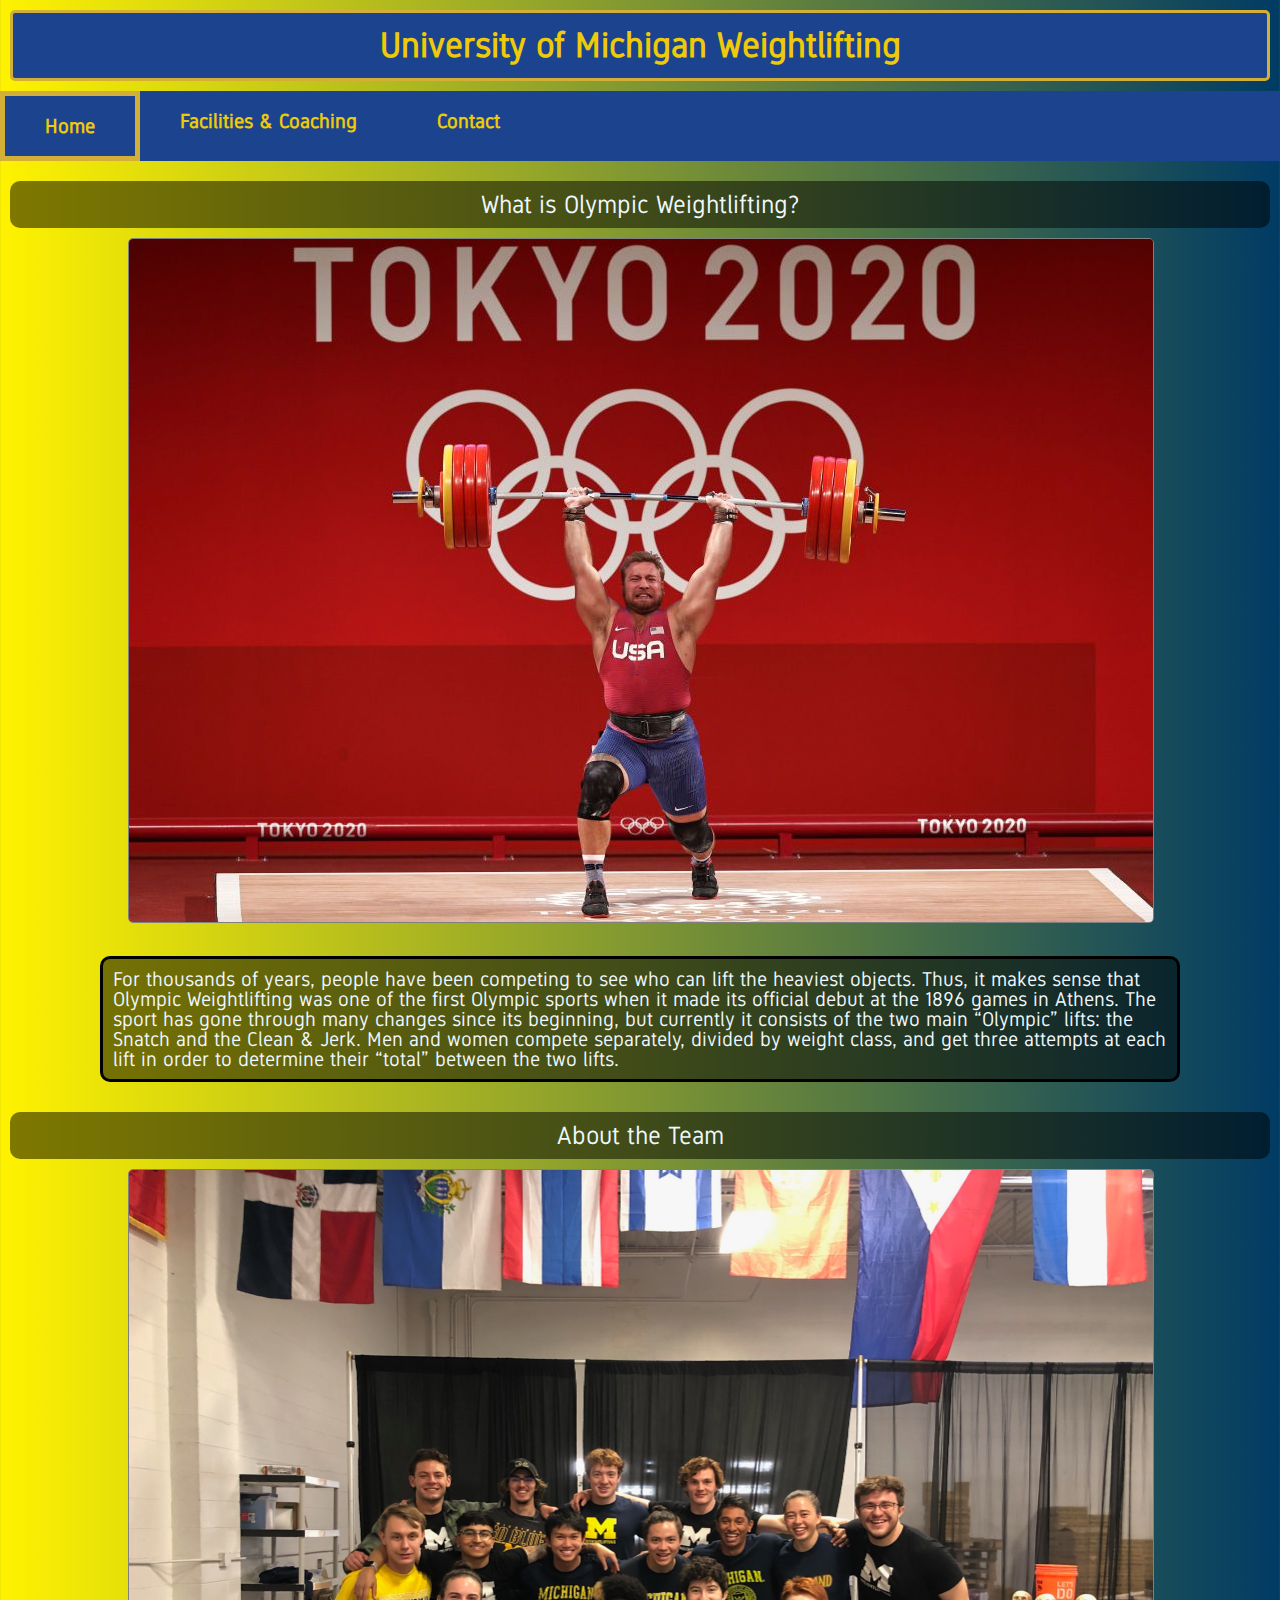
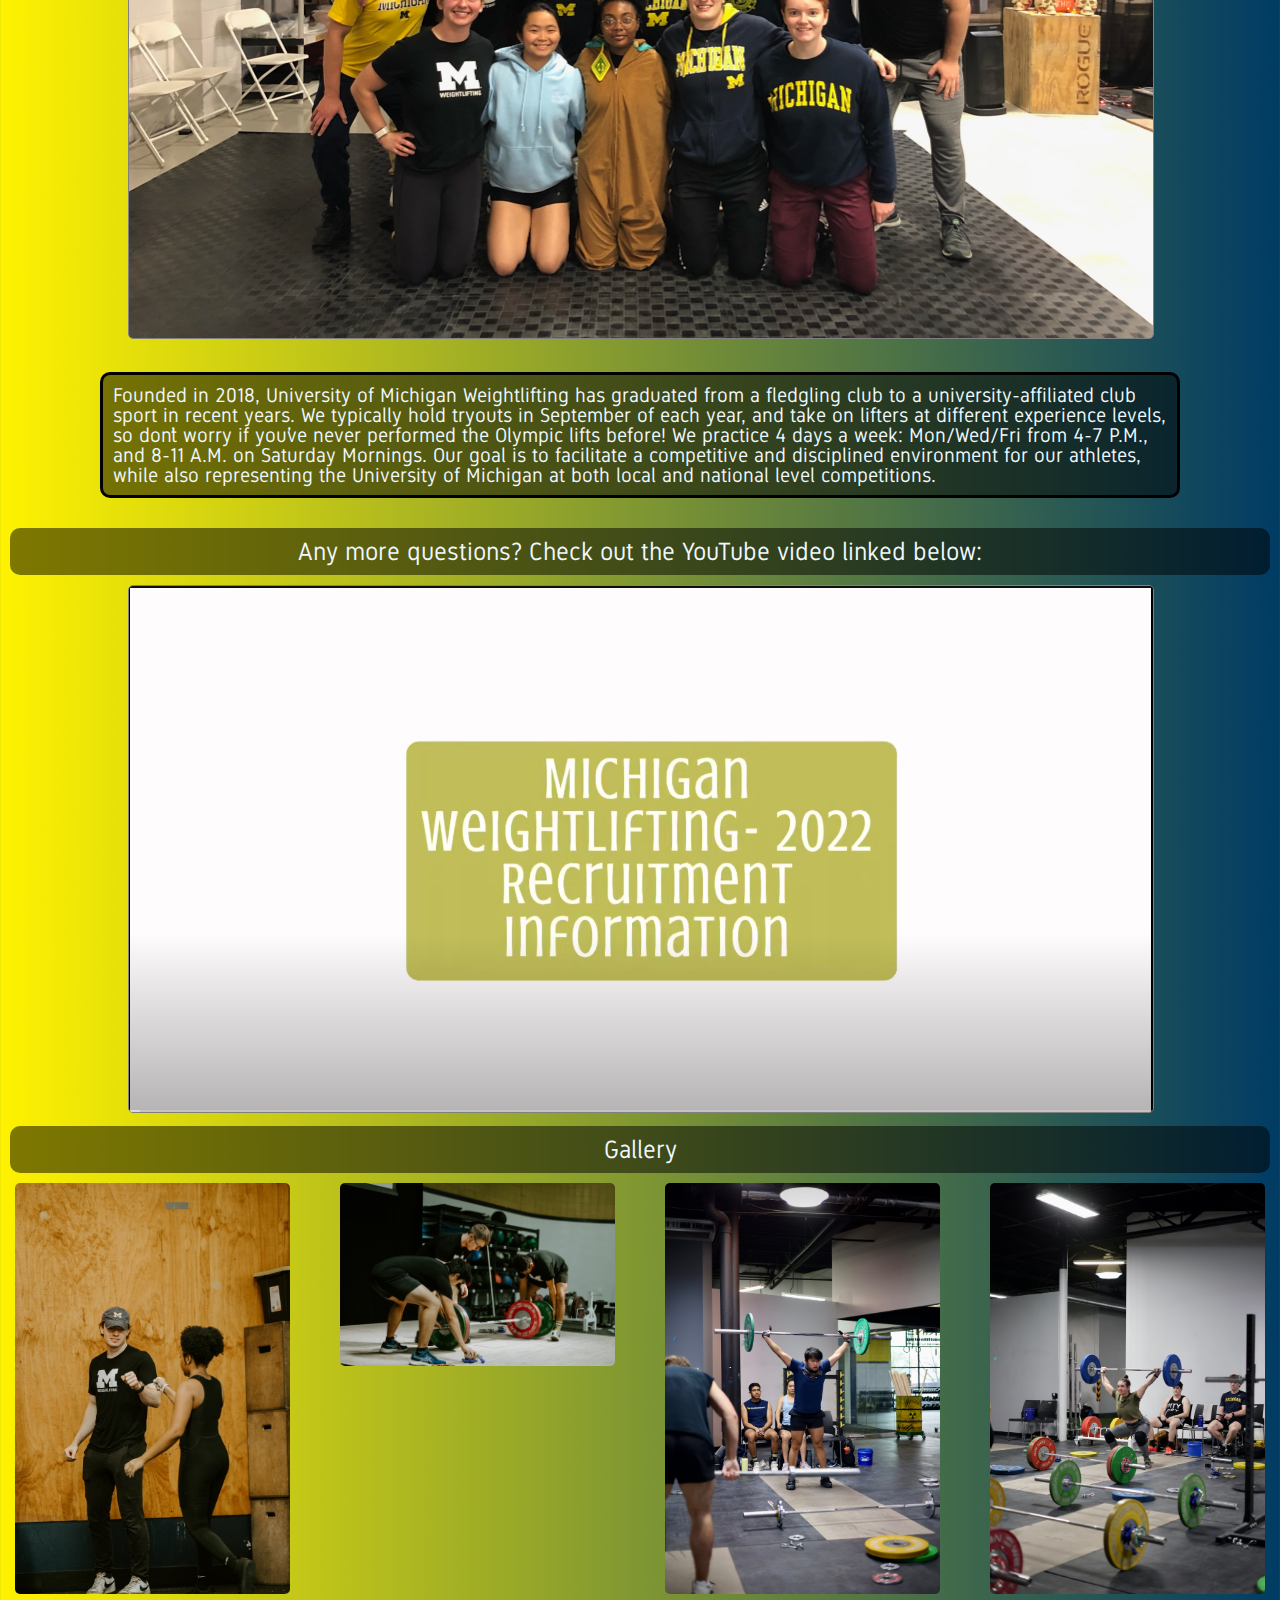
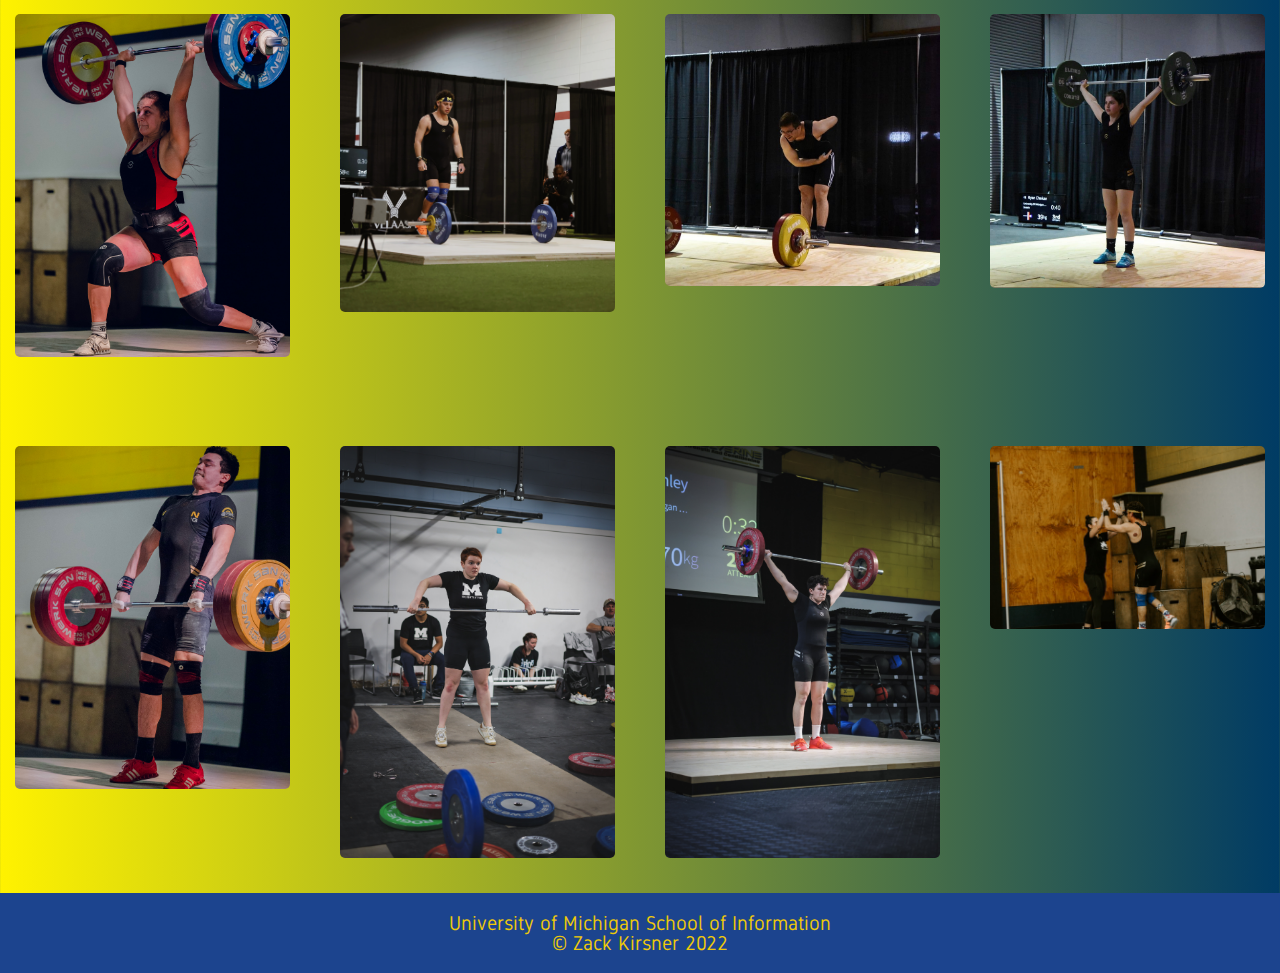
<file: index.html>
<!DOCTYPE html>
<html lang="en">
<head>
	<meta charset="UTF-8">
	<meta name="viewport" content="width=device-width, initial-scale=1.0">
	<link rel="icon" type="image/png" href="./images/favicon_io/favicon-32x32.png">
	<!-- SOURCE: https://maizepages.umich.edu/organization/MichiganWeightlifting -->
	<link rel="stylesheet" type="text/css" href="css/html5reset.css">
	<link rel="stylesheet" type="text/css" href="css/home.css">
	<title>Home</title>
</head>
<body>
	<div class="skip"><a href="#main">Skip to Main Content</a></div>
	<header>
		<h1>University of Michigan Weightlifting</h1>
		<nav>
			<ul>
				<li class="active"><a href = "index.html" >Home</a></li>
				<li><a href = "resources.html">Facilities & Coaching</a></li>
				<li><a href = "contact.html">Contact</a></li>
			</ul>
		</nav>
	</header>
	<main id="main">	
		<div class="content">
        	<h2>What is Olympic Weightlifting?</h2>
			<img width=300 alt="Wes Kitts Tokyo Olympics" src="./images/team-gallery/wesley-brian-kitts-of-team-united-states-competes-during-news-photo-1632156362.jpg">
			<!-- Source: https://www.menshealth.com/fitness/a37666091/olympic-weightlifting/ -->
        	<p> For thousands of years, people have been competing to see who can lift the heaviest objects. Thus, it makes sense that Olympic Weightlifting was one of the first Olympic sports when it made its official debut at the 1896 games in Athens. The sport has gone through many changes since its beginning, but currently it consists of the two main “Olympic” lifts: the Snatch and the Clean & Jerk. Men and women compete separately, divided by weight class, and get three attempts at each lift in order to determine their “total” between the two lifts.  
			</p>
		<div class="content2"></div>
        	<h2> About the Team</h2>
			<img width=300 alt="Team Picture 2022" src="./images/background-images/IMG_1819.JPG">
        	<p>Founded in 2018, University of Michigan Weightlifting has graduated from a fledgling club to a university-affiliated club sport in recent years. We typically hold tryouts in September of each year, and take on lifters at different experience levels, so don’t worry if you’ve never performed the Olympic lifts before! We practice 4 days a week: Mon/Wed/Fri from 4-7 P.M., and 8-11 A.M. on Saturday Mornings. Our goal is to facilitate a competitive and disciplined environment for our athletes, while also representing the University of Michigan at both local and national level competitions. 
			</p>
			<h2>Any more questions? Check out the YouTube video linked below:</h2>
			<!-- <iframe 
			src="https://www.youtube.com/embed/El9Z5GlOOxI" title="Team Recruitment Video">
			</iframe> -->
			<div class="iframe">
				<a href="https://www.youtube.com/watch?v=El9Z5GlOOxI" aria-label="Team Recruitment Video 2022">
					<img src="./images/social-media-icons/Screen Shot 2022-12-06 at 4.29.42 PM.png" alt="https://www.youtube.com/watch?v=El9Z5GlOOxI">
				</a>
			</div>
		</div>
		<div class="gallery">
		<!-- cite these images somewhere on the page!!!!!!!! -->
			<h2>Gallery</h2>
				<div class="images">
					<img width=150 alt="Austin and Sierra" src="./images/team-gallery/3L2A6557.jpg">
					<img width=150 alt="Platform Loaders" src="./images/team-gallery/3L2A7897.jpg">
					<img width=150 alt="Snatch Technique work" src="./images/team-gallery/5Y4A1688.JPG">
					<img width=150 alt="Power Snatch" src="./images/team-gallery/5Y4A1746.JPG">
					<img width=150 alt="Celia Clean and Jerk" src="./images/team-gallery/54A4587A-BA10-43E3-9B00-A5AB8E19B14A.JPG">
					<img width=150 alt="Zack Snatch" src="./images/team-gallery/F927B470-8ED9-4204-987A-3EF21305FB3A.JPG">
					<img width=150 alt="Tyler takes a bow" src="./images/team-gallery/IMG_9342.jpg">
					<img width=150 alt="Ryan Snatch" src="./images/team-gallery/IMG_9344.jpg">
					<img width=150 alt="156kg Clean and Jerk" src="./images/team-gallery/706E7C01-993C-4E8F-8066-DD4CB70C9E33.JPG">
					<img width=150 alt="Julia Snatch warm up" src="./images/team-gallery/5Y4A5620.jpg">
					<img width=150 alt="Clay Snatch" src="./images/team-gallery/5Y4A6347.jpg">
					<img width=150 alt="High fives!" src="./images/team-gallery/3L2A7479.jpg">
				</div>
		</div>
	</main>
	<footer>
		University of Michigan School of Information
		<br>
		© Zack Kirsner 2022
	</footer>
</body>
</file>
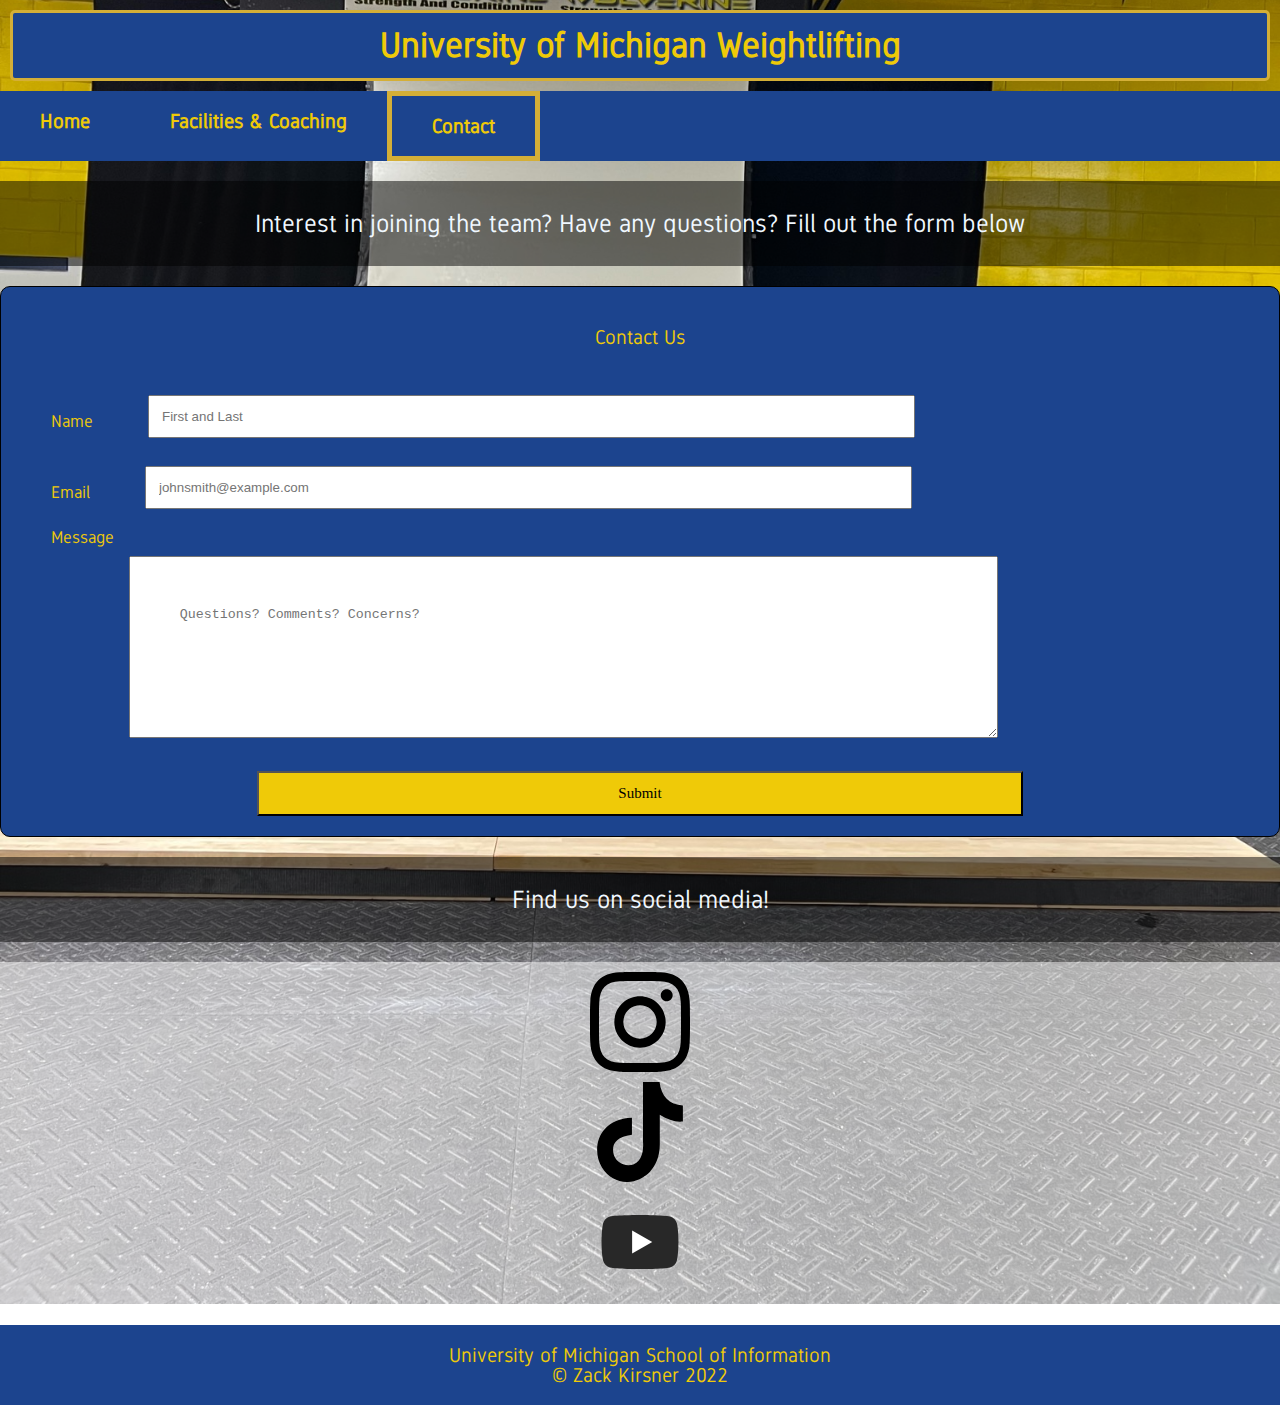
<file: contact.html>
<!DOCTYPE html>
<html lang="en">
<head>
	<meta charset="UTF-8">
	<meta name="viewport" content="width=device-width, initial-scale=1.0">
	<link rel="icon" type="image/png" href="./images/favicon_io/favicon-32x32.png">
	<!-- SOURCE: https://maizepages.umich.edu/organization/MichiganWeightlifting -->
	<link rel="stylesheet" type="text/css" href="css/html5reset.css">
	<link rel="stylesheet" type="text/css" href="css/contact.css">
	<title>Contact</title>
</head>
<body>
	<header>
		<h1>University of Michigan Weightlifting</h1>
		<nav>
			<ul>
				<li><a href = "index.html">Home</a></li>
				<li><a href = "resources.html">Facilities & Coaching</a></li>
				<li class="active"><a href = "contact.html">Contact</a></li>
			</ul>
		</nav>
	</header>
<main id="main">
	<h2>Interest in joining the team? Have any questions? Fill out the form below</h2>
	<form id="fs-frm" name="simple-contact-form" accept-charset="utf-8" action="https://formspree.io/f/xrgdwrad" method="post">
		<fieldset id="fs-frm-inputs">
		<legend>Contact Us</legend>
		  <label for="name">Name</label>
		  <input type="text" name="name" id="name" placeholder="First and Last" required="">
		  <br>
		  <label for="email-address">Email</label>
		  <input type="email" name="_replyto" id="email-address" placeholder="johnsmith@example.com" required="">
		  <br>
		  <label for="message">Message</label>
		  <br>
		  <textarea rows="5" name="message" id="message" placeholder="Questions? Comments? Concerns?" required=""></textarea>
		  <input type="hidden" name="_subject" id="email-subject" value="Contact Form Submission">
		</fieldset>
		<input type="submit" value="Submit">
	  </form>
		</fieldset>
	   </form>
	<div class="icons">
		<h2>Find us on social media!</h2>
			<div class = instagram>
				<a href="https://www.instagram.com/umichweightlifting/?hl=en" aria-label="Team Instagram page"></a>
				<img alt="instagram.com/umichweightlifting" src="./images/social-media-icons/iconmonstr-instagram-11.svg">
			</div>
			<div class="tiktok">
				<a href="https://www.tiktok.com/@umichweightlifting" aria-label="Team TikTok page"></a>
				<img alt="tiktok.com/@umichweightlifting" src="./images/social-media-icons/tiktok-icon.svg">
			</div>
			<div class="youtube">
				<a href="https://www.youtube.com/channel/UCo4HQC-M5Y0RiH0DKxHl7Rg" aria-label="Team YouTube channel/">
				<img alt="youtube.com/channel/UCo4HQC-M5Y0RiH0DKxHl7Rg" src="./images/social-media-icons/YouTube-Icon-Almost-Black-Logo.wine.svg"></a>
			</div>
	</div>
</main>
<footer>
	University of Michigan School of Information
	<br>
	© Zack Kirsner 2022
</footer>
</body>
</file>
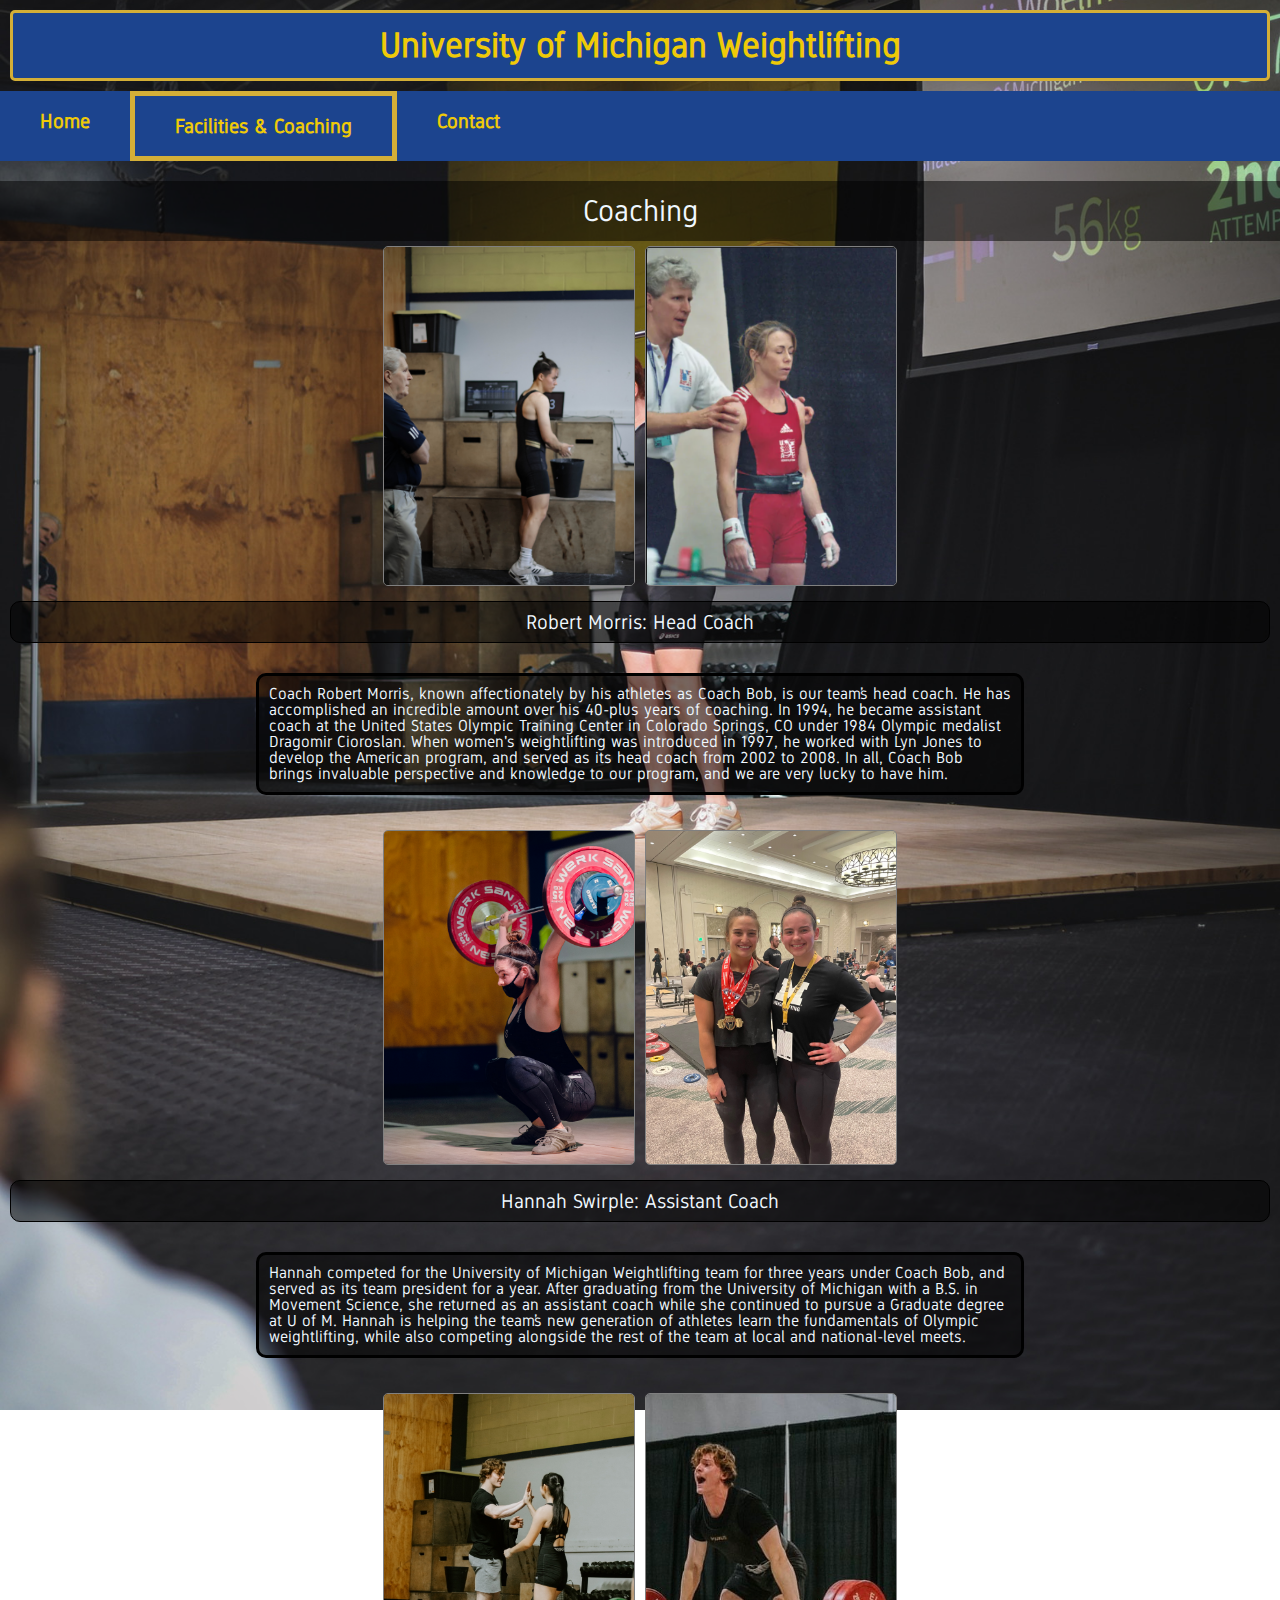
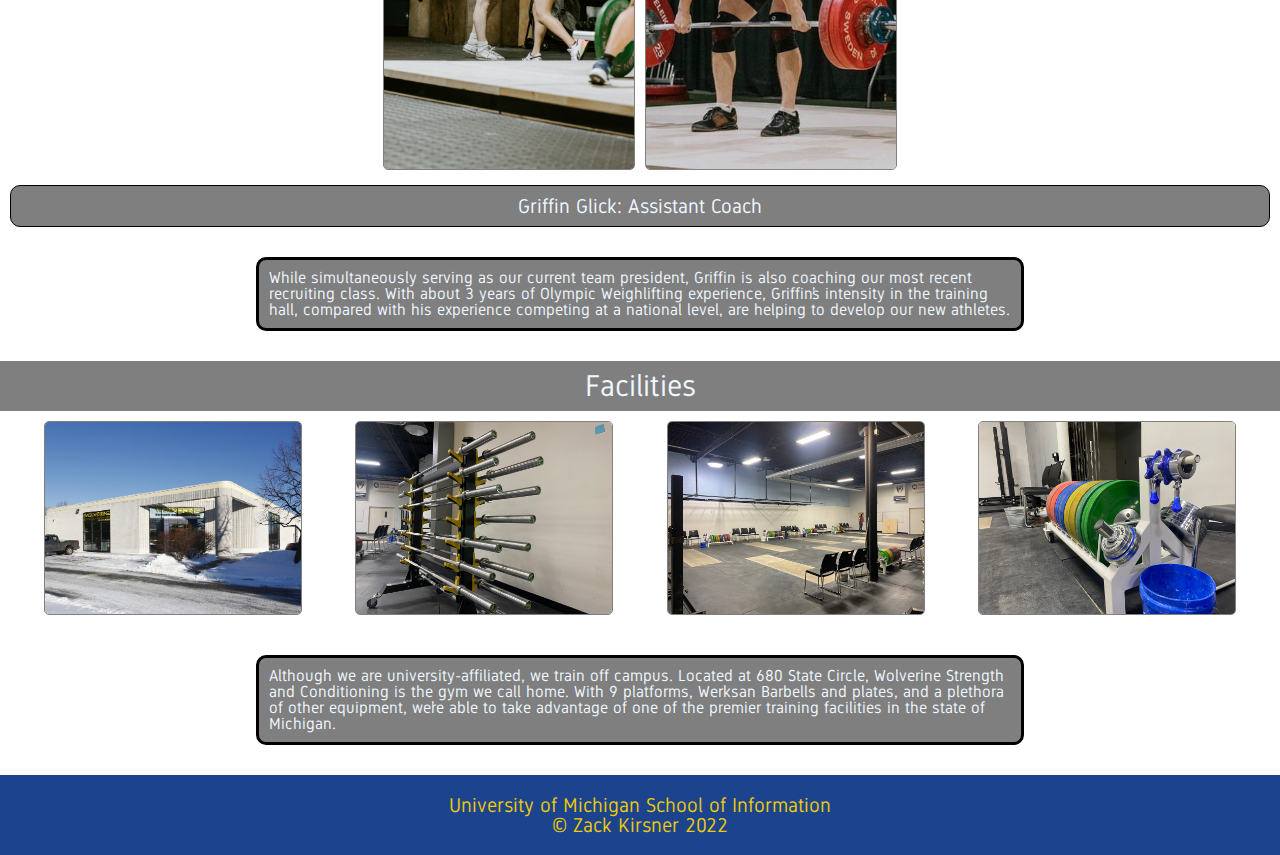
<file: resources.html>
<!DOCTYPE html>
<html lang="en">
<head>
	<meta charset="UTF-8">
	<meta name="viewport" content="width=device-width, initial-scale=1.0">
    <link rel="icon" type="image/png" href="./images/favicon_io/favicon-32x32.png">
    <!-- SOURCE: https://maizepages.umich.edu/organization/MichiganWeightlifting -->
    <link rel="stylesheet" type="text/css" href="css/html5reset.css">
	<link rel="stylesheet" type="text/css" href="css/resources.css">
	<title>Facilities & Coaching</title>
</head>
<body>
    <div class="skip"><a href="#main">Skip to Main Content</a></div>
	<header>
        <h1>University of Michigan Weightlifting</h1>
		<nav>
			<ul>
				<li><a href = "index.html" >Home</a></li>
				<li class="active"><a href = "resources.html">Facilities & Coaching</a></li>
				<li><a href = "contact.html">Contact</a></li>
			</ul>
		</nav>
    <div class="coaching">
        <h1>Coaching</h1>
    </div>
	</header>	
<main id="main">
    <div class="content">
        <div class="left">
            <div class="column">
                <img width=150 alt="Robert Morris 1" src="./images/coach-photos/5Y4A4852.jpg">
                <!-- SOURCE: https://www.teamusa.org/usa-weightlifting/Features/2016/September/28/OTC-Farewell-Coaches-Reflect-on-Weightlifting-Gym-->
                <img width=150 alt="Robert Morris 2" src="./images/coach-photos/Screen Shot 2022-11-15 at 2.31.52 PM.png">
            </div>
        </div>
        <div class="right">
            <h2> Robert Morris: Head Coach</h2>
            <p>Coach Robert Morris, known affectionately by his athletes as Coach Bob, is our team’s head coach. He has accomplished an incredible amount over his 40-plus years of coaching. In 1994, he became assistant coach at the United States Olympic Training Center in Colorado Springs, CO under 1984 Olympic medalist Dragomir Cioroslan. When women's weightlifting was introduced in 1997, he worked with Lyn Jones to develop the American program, and served as its head coach from 2002 to 2008. In all, Coach Bob brings invaluable perspective and knowledge to our program, and we are very lucky to have him.
            </p>
        </div>
    </div>
    <div class="content">
        <div class="left">
            <div class="column">
                <img width=150 alt="Hannah 1" src="./images/coach-photos/37A25FA6-8FD1-4BDA-8317-CFC05B4F736F.JPG">
                <img width=150 alt="Hannah 2" src="./images/coach-photos/B38E6805-3528-44DD-8A3E-F926AF21A40F.JPG">
            </div>
        </div>
        <div class="right">
            <h2> Hannah Swirple: Assistant Coach</h2>
            <p>Hannah competed for the University of Michigan Weightlifting team for three years under Coach Bob, and served as its team president for a year. After graduating from the University of Michigan with a B.S. in Movement Science, she returned as an assistant coach while she continued to pursue a Graduate degree at U of M. Hannah is helping the team’s new generation of athletes learn the fundamentals of Olympic weightlifting, while also competing alongside the rest of the team at local and national-level meets. 
            </p>
        </div>
    </div>
    <div class="content">
        <div class="left">
            <div class="column">
                <img width=150 alt="Griffin 1" src="./images/coach-photos/3L2A6594.jpg">
                <img width=150 alt="Griffin 2" src="./images/coach-photos/IMG_9343.jpg">
            </div>
        </div>
        <div class="right">
            <h2> Griffin Glick: Assistant Coach</h2>
            <p>While simultaneously serving as our current team president, Griffin is also coaching our most recent recruiting class. With about 3 years of Olympic Weighlifting experience, Griffin’s intensity in the training hall, compared with his experience competing at a national level, are helping to develop our new athletes.</p>
        </div>
    </div>
    <div class="content">
        <h1>Facilities</h1>
        <div class="left">
            <div class="facilities-column">
                <img width=150 alt="Facility" src="./images/facility/wolverine.jpeg">
                <!-- SOURCE: https://images1.loopnet.com/i2/M41IpnaASe6HmNZV9Nz4dMLwc6LX31PYfgjOVhSQHbM/110/image.jpg-->
                <img width=150 alt="Barbells" src="./images/facility/IMG_9352.jpeg">
                <img width=150 alt="Training Hall" src="./images/facility/IMG_9353.jpeg">
                <img width=150 alt="Plates" src="./images/facility/IMG_9354.jpeg">
            </div>
        </div>
        <div class="right">
            <p>Although we are university-affiliated, we train off campus. Located at 680 State Circle, Wolverine Strength and Conditioning is the gym we call home. With 9 platforms, Werksan Barbells and plates, and a plethora of other equipment, we’re able to take advantage of one of the premier training facilities in the state of Michigan.</p>
        </div>
    </div>
</main>
<footer>
    University of Michigan School of Information
    <br>
    © Zack Kirsner 2022
</footer>
</body>
</file>
<file: css/home.css>
@font-face {
  font-family: Gidole;
  src: url(../GidoleFont/Gidole-Regular.ttf);
}
body {
  font-family: Gidole;
  box-sizing: border-box;
  margin-left: auto;
  margin-right: auto;
  background-image: linear-gradient(to right,#FFF200, #003B64)
}
.skip{
    position: absolute;
    left: -9999px;
    z-index: 999;
    padding: 1em;
    background-color: black;
    color: white;
    opacity: 0;
  }
  .skip:focus {
    left: 50%;
    transform: translateX(-50%);
    opacity: 1;
  }
  .active {
    border: solid 5px #d4af37;
  }
@keyframes slideInLeft {
  0% {
    transform: translateX(-100%);
  }
  100% {
    transform: translateX(0);
  }
}
header nav{
  animation-duration: 2s;
  animation-timing-function: ease-in-out;
  animation-delay: 0s;
  animation-iteration-count: 1;
  animation-name: slideInLeft;
}
@keyframes dropDown {
  0% {
    transform: translateY(-100%);
  }
  100% {
    transform: translateY(0);
  }
}
header h1 {
  animation-duration: 0.5s;
  animation-timing-function: ease-in-out;
  animation-delay: 0s;
  animation-iteration-count: 1;
  animation-name: dropDown;
}
footer {
  display: flex;
  text-align: center;
  justify-content: center;
  font-size: 20px;
  margin-top: 20px;
  padding-top: 20px;
  padding-bottom: 20px;
  background-color: #1c448e;
  color: #efca08;
}
@media (prefers-reduced-motion: reduce) {
  header nav{ 
    animation: none;
  }
  header h1 {
    animation: none;
  }
}
@media screen and (min-width:400px) {
  header h1{
    text-align: center;
    background-color: #1c448e;
    color: #efca08;
    font-size: 20px;
    padding: 10px;
    border: 3px solid#d4af37;
    border-radius: 5px;
    margin: 10px;
  }
  .content h1{
    text-align: center;
    background-color: #1c448e;
    color: #d4af37;
    font-size: 20px;
    padding: 10px;
    border: 3px solid#d4af37;
    border-radius: 5px;
    margin: 10px;
  }
  .content img {
    width: 70%;
    border: grey solid 1px;
    border-radius: 5px;
    margin-left: 15%;
    margin-right: 15%;
  }
  ul {
    list-style-type: none;
    margin: 0;
    padding: 0;
    overflow: hidden;
    background-color: #1c448e;
    margin-bottom: 20px;
  }
  li {
    float: left;
  }
  li a {
    font-weight: bold;
    display: block;
    color: #efca08;
    text-align: center;
    padding: 20px 20px;
    text-decoration: none;
  }
  li a:hover {
    background-color: #29335c;
    text-decoration: underline;
  }
  .content h2{
    color: aliceblue;
    text-align: center;
    padding: 10px;
    margin: 10px;
    border: 1px solid transparent;
    border-radius: 10px;
    background-color:  rgba(0, 0, 0, 0.5);
  }
  .content iframe {
    margin-left: 16%;
    margin-right: 16%;
    width: 66%;
    height: 200px;
  }

  .gallery h2 {
    color: aliceblue;
    text-align: center;
    padding: 10px;
    margin: 10px;
    border: 1px solid transparent;
    border-radius: 10px;
    background-color:  rgba(0, 0, 0, 0.5);
  }
  p{
    text-align: left;
    padding: 10px;
    margin: 30px;
    border: 3px solid black;
    border-radius: 10px;
    background-color:  rgba(0, 0, 0, 0.5);
    color: aliceblue;
    transition: 1s ease;
  }
  p:hover {
    -webkit-transform: scale(1.05);
    -ms-transform: scale(1.05);
    transform: scale(1.05);
    transition: 1s ease;
  }
  .images {
    display: grid;
    grid-template-columns: repeat(2,1fr);
    grid-template-rows: auto auto;
    grid-gap: 10px;
  }
  .images img {
    width: 90%;
    margin-left: 5%;
    margin-right: 5%;
    border-radius: 5px;
    transition: 1s ease;
  }
    .images img:hover{
    -webkit-transform: scale(1.1);
    -ms-transform: scale(1.1);
    transform: scale(1.1);
    transition: 1s ease;
    } 
}

@media screen and (min-width:715px) {
  header h1 {
    font-size: 30px;
    padding: 15px;
  }
  
  li a {
    display: block;
    color: #efca08;
    padding: 20px 40px 20px 40px;
    text-decoration: none;
  }
  h2 {
    font-weight: normal;
    font-size: 20px;
  }
  .content img {
    width: 80%;
    border: grey solid 1px;
    border-radius: 5px;
    margin-left: 10%;
    margin-right: 10%;
  }
  .content iframe {
    margin-left: 10%;
    margin-right: 10%;
    width: 80%;
    height: 300px;
  }
  .images {
    grid-template-columns: repeat(3,1fr);
    grid-template-rows: repeat(4, 1fr);
    grid-gap: 15px;
    padding-bottom: 15px;
  }
  .images img {
    width: 90%;
    margin-left: 5%;
    margin-right: 5%;
    border-radius: 5px;
  }
}

@media screen and (min-width: 1025px){
  header h1 {
    font-size: 35px;
  }
  li a{
    font-size: 20px;
  }
  h2 {
    font-size: 25px;
  }
  p {
    font-size: 20px;
    margin-left: 100px;
    margin-right: 100px;
  }
  .content iframe {
    margin-left: 15%;
    margin-right: 15%;
    width: 70%;
    height: 550px;
  }
  .images {
    grid-template-columns: repeat(4,1fr);
    grid-template-rows: repeat(3, 1fr);
    grid-gap: 20px;
  }
}
</file>
<file: css/contact.css>
@font-face {
  font-family: Gidole;
  src: url(../GidoleFont/Gidole-Regular.ttf);
}
body {
  font-family: Gidole;
  background-image: url(../images/background-images/IMG_1437.jpeg);
  background-repeat: no-repeat;
  background-attachment: fixed;
  background-size: cover;
  background-position: center center;
  box-sizing: border-box;
  margin-left: auto;
  margin-right: auto;
}
.skip{
  position: absolute;
  left: -9999px;
  z-index: 999;
  padding: 1em;
  background-color: black;
  color: white;
  opacity: 0;
}
.skip:focus {
  left: 50%; 
  transform: translateX(-50%);
  opacity: 1;
}     
.active {
  border: solid 5px #d4af37;
}
@keyframes slideInLeft {
  0% {
    transform: translateX(-100%);
  }
  100% {
    transform: translateX(0);
  }
}
header nav{
  animation-duration: 2s;
  animation-timing-function: ease-in-out;
  animation-delay: 0s;
  animation-iteration-count: 1;
  animation-name: slideInLeft;
}
@keyframes dropDown {
  0% {
    transform: translateY(-100%);
  }
  100% {
    transform: translateY(0);
  }
}
header h1 {
  animation-duration: 0.5s;
  animation-timing-function: ease-in-out;
  animation-delay: 0s;
  animation-iteration-count: 1;
  animation-name: dropDown;
}
footer {
  display: flex;
  text-align: center;
  justify-content: center;
  font-size: 20px;
  margin-top: 20px;
  padding-top: 20px;
  padding-bottom: 20px;
  background-color: #1c448e;
  color: #efca08;
}
@media (prefers-reduced-motion: reduce) {
  header nav{ 
    animation: none;
  }
  header h1 {
    animation: none;
  }
}
@media screen and (min-width:400px) {
  header h1{
    text-align: center;
    background-color: #1c448e;
    color: #efca08;
    font-size: 20px;
    padding: 10px;
    border: 3px solid#d4af37;
    border-radius: 5px;
    margin: 10px;
  }
  ul {
    list-style-type: none;
    margin: 0;
    padding: 0;
    overflow: hidden;
    background-color: #1c448e;
    margin-bottom: 20px
    ;
  }
  li {
    float: left;
  }
  li a {
    font-weight: bold; 
    display: block;
    color: #efca08;
    text-align: center;
    padding: 20px 20px;
    text-decoration: none;
  }

 h2{
    text-align: center;
    color: aliceblue;
    font-weight: normal;
    font-size: larger;
    padding: 20px;
    background-color: rgba(0, 0, 0, 0.5);
    margin-bottom: 20px;
  }

  form {
    border: solid 1px black;
    border-radius: 10px;
    background-color: #1c448e;
    color: #efca08;
    margin: 0 auto;
  }
  legend {
    text-align: center;
    padding-top: 20px;
    padding-bottom: 20px;
  }
  label {
    display: inline-block;
    padding-left: 40px;
    padding-right: 40px;
    margin-right: 10px;
    margin-left: 10px;
    padding-bottom: 10px;
  }
  input {
    width: 60%;
    padding: 12px;
    margin-top: 8px;
    margin-bottom: 20px;
    box-sizing: border-box;
  }
  textarea {
    height: 80px;
    width: 200px;
    padding: 50px;
    margin-left: 10%;
    margin-right: 10%;
  }
  input[type=submit] {
    font-family: "Rockwell";
    margin-top: 30px;
    margin-left: 20%;
    background-color: #efca08;
  }
  input[type=submit]:hover {
    background-color: rgb(233, 180, 76);
    }
  .instagram img:hover {
    -webkit-transform: scale(1.1);
    -ms-transform: scale(1.1);
    transform: scale(1.1);
    transition: 1s ease;
  }
  .tiktok img:hover {
    -webkit-transform: scale(1.1);
    -ms-transform: scale(1.1);
    transform: scale(1.1);
    transition: 1s ease;
  }
  .youtube img:hover {
    -webkit-transform: scale(1.1);
    -ms-transform: scale(1.1);
    transform: scale(1.1);
    transition: 1s ease;
  }
  }
  .icons h2{
    background-color: rgba(0, 0, 0, 0.5);
    margin-top: 20px;
  }
  .icons img{
    width: 100px;
    height: 100px;
  }
  .instagram {
    padding-top: 10px;
    display: flex;
    justify-content: center;
    align-items: center;
    background-color: rgba(255, 255, 255, 0.5);
  }
  .tiktok {
    padding-top: 10px;
    display: flex;
    justify-content: center;
    align-items: center;
    background-color: rgba(255, 255, 255, 0.5);
  }
  .youtube {
    padding-top: 10px;
    display: flex;
    justify-content: center;
    align-items: center;
    background-color: rgba(255, 255, 255, 0.5);
    padding-bottom: 10px;
  }

@media screen and (min-width:715px) {
  header h1 {
    font-size: 30px;
    padding: 15px;
  }
  h2 {
    font-size: 25px;
  }

  li a {
    display: block;
    color: #efca08;
    padding: 20px 40px 20px 40px;
    font-weight: bold;
  }
  legend {
    text-align: center;
    padding-top: 40px;
    padding-bottom: 40px;
    font-size: larger;
    font-weight: lighter;
  }
  label[for="name_id"], label[for="email_id"]{
    display: inline-block;
    margin-right: 40px;
    margin-left: 20px;
    padding-bottom: 10px;
  }
  label[for="msg"] {
    padding-top: 10px;
    padding-left: 10px;
  }
  input {
    width: 60%;
    padding: 12px;
    margin-top: 8px;
    margin-bottom: 20px;
    box-sizing: border-box;
  }
  textarea {
    height: 80px;
    width: 60%;
    padding: 50px;
    margin-left: 10%;
    margin-right: 10%;
  }
  input[type=submit] {
    font-family: "Rockwell";
    font-size: 15px;
    margin-top: 30px;
    margin-left: 20%;
    background-color: #efca08;
  }
  input[type=submit]:hover {
    background-color: rgb(233, 180, 76);
  }
}
@media screen and (min-width: 1025px){
  header h1 {
    font-size: 35px;
  }
  li a{
    font-size: 20px;
  }
  h2 {
    padding: 30px;
  }
  legend {
    font-size: 20px;
  }
  label {
    font-size: 17px;
  }
  label[for="msg"] {
    padding-left: 10px;
  }
}
</file>
<file: css/resources.css>
@font-face {
  font-family: Gidole;
  src: url(../GidoleFont/Gidole-Regular.ttf);
}
body {
  font-family: Gidole;
  box-sizing: border-box;
  margin-left: auto;
  margin-right: auto;
  background-image: url(../images/team-gallery/5Y4A6049.jpg);
  background-repeat: no-repeat;
  background-attachment: fixed;
  background-position: center center;
  background-size: cover;
}
.skip{
  position: absolute;
  left: -9999px;
  z-index: 999;
  padding: 1em;
  background-color: black;
  color: white;
  opacity: 0;
}
.skip:focus {
  left: 50%;
  transform: translateX(-50%);
  opacity: 1;
}  
.active {
  border: solid 5px #d4af37;
}
footer {
  display: flex;
  text-align: center;
  justify-content: center;
  font-size: 20px;
  margin-top: 20px;
  padding-top: 20px;
  padding-bottom: 20px;
  background-color: #1c448e;
  color: #efca08;
}
@keyframes slideInLeft {
  0% {
    transform: translateX(-100%);
  }
  100% {
    transform: translateX(0);
  }
}
header nav{
  animation-duration: 2s;
  animation-timing-function: ease-in-out;
  animation-delay: 0s;
  animation-iteration-count: 1;
  animation-name: slideInLeft;
}
@keyframes dropDown {
  0% {
    transform: translateY(-100%);
  }
  100% {
    transform: translateY(0);
  }
}
header h1 {
  animation-duration: 0.5s;
  animation-timing-function: ease-in-out;
  animation-delay: 0s;
  animation-iteration-count: 1;
  animation-name: dropDown;
}
@media (prefers-reduced-motion: reduce) {
  header nav{ 
    animation: none;
  }
  header h1 {
    animation: none;
  }
}
@media screen and (min-width:400px) {
  header h1{
    text-align: center;
    background-color: #1c448e;
    color: #efca08;
    font-size: 20px;
    padding: 10px;
    border: 3px solid#d4af37;
    border-radius: 5px;
    margin: 10px;
  }
  .content h1{
    text-align: center;
    background-color: #1c448e;
    color: #d4af37;
    font-size: 20px;
    padding: 10px;
    border: 3px solid#d4af37;
    border-radius: 5px;
    margin: 10px;
  }
  ul {
    list-style-type: none;
    margin: 0;
    padding: 0;
    overflow: hidden;
    background-color: #1c448e;
    margin-bottom: 20px;
  }
  li {
    float: left;
  }
  li a {
    font-weight: bold;
    display: block;
    color: #efca08;
    text-align: center;
    padding: 20px 20px;
    text-decoration: none;
  }
  li a:hover {
    background-color: #29335c;
    text-decoration: underline;
  }
  .coaching h1{
    background-color: rgba(0, 0, 0, 0.5);
    color: aliceblue;
    margin: 0px;
    border: transparent;
    border-radius: 0px;
  }
  .content h1{
    background-color: rgba(0, 0, 0, 0.5);
    color: aliceblue;
    margin: 0px;
    border: transparent;
    border-radius: 0px;
    padding: 10px 0px 10px 0px;
  }
  .right h2{
    color: aliceblue;
    text-align: center;
    padding: 10px;
    margin: 10px;
    border: 1px solid black;
    background-color:  rgba(0, 0, 0, 0.5);
    border-radius: 10px;
  }
  .left{
    display: flex;
    justify-content: center;
    flex-wrap: wrap;
  }
  .column{
    display: flex;
    flex-direction: column;
    flex-wrap: wrap;
  }
  .column img{
    width: 300px;
    border: grey solid 1px;
    border-radius: 5px;
    transition: 1s ease;
  }
  .column img:hover{
    -webkit-transform: scale(1.1);
    -ms-transform: scale(1.1);
    transform: scale(1.1);
    transition: 1s ease; 
  }
  .facilities-column {
    display: flex;
    flex-direction: column;
  }   
  .facilities-column img{
    width: 300px;
    border: grey solid 1px;
    border-radius: 5px;
    transition: 1s ease;
  }
  .facilities-column img:hover{
    -webkit-transform: scale(1.1);
    -ms-transform: scale(1.1);
    transform: scale(1.1);
    transition: 1s ease;
  }
  p {
    text-align: left;
    padding: 10px;
    margin: 30px;
    border: 3px solid black;
    border-radius: 10px;
    background-color:  rgba(0, 0, 0, 0.5);
    color: aliceblue;
    transition: 1s ease;
  }
  p:hover {
    -webkit-transform: scale(1.05);
    -ms-transform: scale(1.05);
    transform: scale(1.05);
    transition: 1s ease;
  }
}

@media screen and (min-width:715px) {
  header h1 {
    font-size: 30px;
    padding: 15px;
  }
  li a {
    display: block;
    color: #efca08;
    padding: 20px 40px 20px 40px;
    text-decoration: none;
  }
  .coaching h1 {
    font-weight: normal;
    font-size: 25px;
  }
  h2 {
    font-weight: normal;
    font-size: 20px;
  }
  .column {
    flex-direction: row;
  }
  .column img {
    object-fit: cover;
    width: 300px;
    margin: 10px;
  }

  .facilities-column {
    display: flex;
    flex-direction: row;
    justify-content: space-evenly;
    flex-wrap: wrap;
  }
  .facilities-column img {
    width: 40%;
    object-fit: cover;
    margin: 0px;
  }
}

@media screen and (min-width: 1025px){
  header h1 {
    font-size: 35px;
  }
  li a{
    font-size: 20px;
  }
  .coaching h1 {
    font-size: 30px;
  }
  .content h1 {
    font-size: 30px;
    font-weight: normal;
  }
  .right h2 {
    font-size: 20px;
  }
  p {
    margin-left: 20%;
    margin-right: 20%;
  }
  .column img {
    width: 250px;
    margin: 5px;
  }
  .facilities-column {
    flex-wrap: nowrap;
  }
  .facilities-column img{
    width: 20%;
    margin: 10px;
  }
}
</file>
